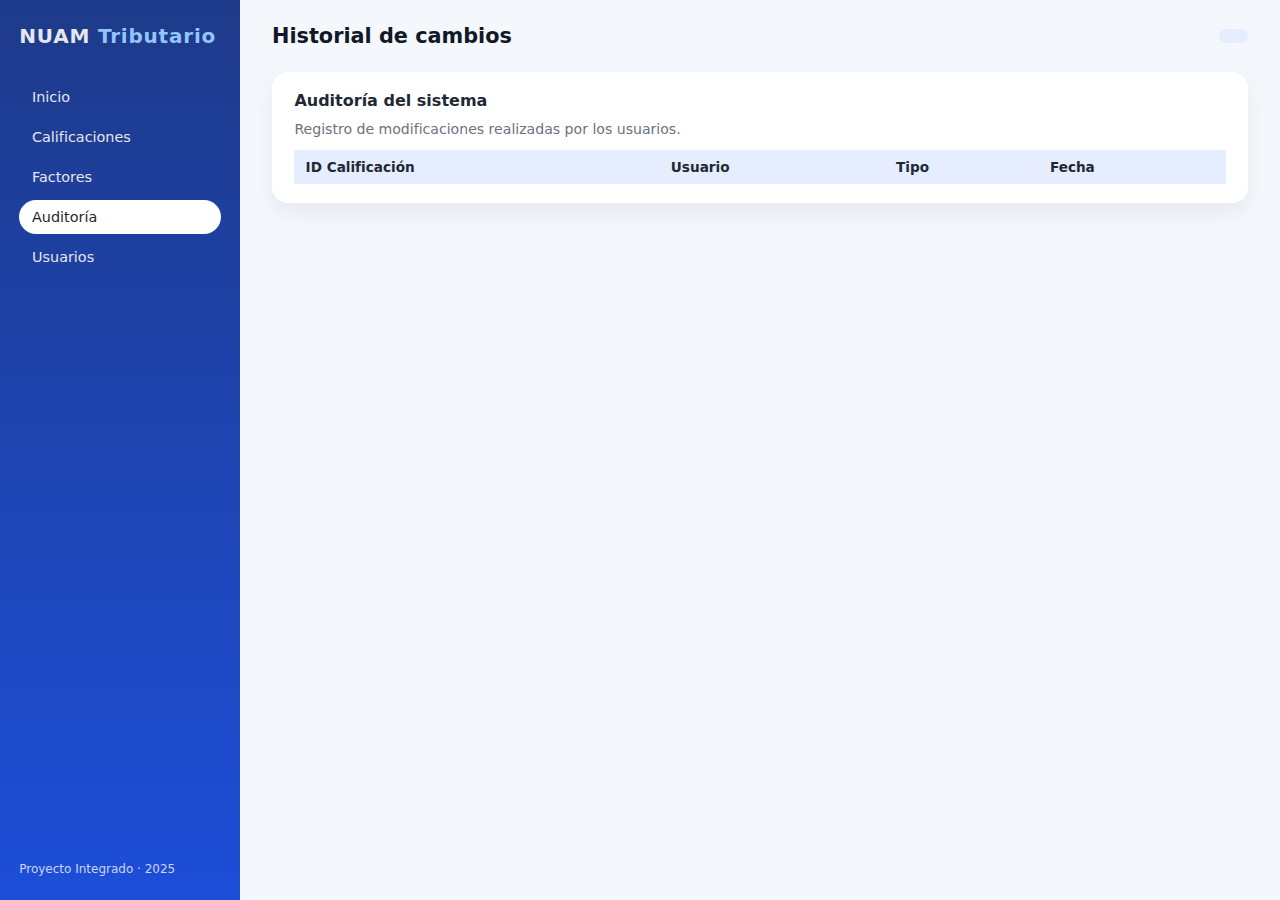
<file: auditoria.html>
<!DOCTYPE html>
<html lang="es">
<head>
  <meta charset="UTF-8">
  <title>Auditoría - NUAM</title>
  <link rel="stylesheet" href="css/styles.css">
</head>
<body>
<div class="layout">
  <aside class="sidebar">
    <div class="sidebar-logo">NUAM <span>Tributario</span></div>
    <ul class="sidebar-menu">
      <li><a href="dashboard.html">Inicio</a></li>
      <li><a href="calificaciones.html">Calificaciones</a></li>
      <li><a href="factores.html">Factores</a></li>
      <li><a href="auditoria.html" class="active">Auditoría</a></li>
      <li><a href="usuarios.html">Usuarios</a></li>
    </ul>
    <div class="sidebar-footer">
      Proyecto Integrado · 2025
    </div>
  </aside>

  <main class="main">
    <header class="main-header">
      <h1 class="main-title">Historial de cambios</h1>
      <span class="user-badge" id="userBadge"></span>
    </header>

    <section class="card">
      <h2 class="card-title">Auditoría del sistema</h2>
      <p class="page-subtitle">
        Registro de modificaciones realizadas por los usuarios.
      </p>

      <div class="table-wrapper">
        <table>
          <thead>
          <tr>
            <th>ID Calificación</th>
            <th>Usuario</th>
            <th>Tipo</th>
            <th>Fecha</th>
          </tr>
          </thead>
          <tbody id="tbodyAuditoria"></tbody>
        </table>
      </div>
    </section>
  </main>
</div>

<script src="js/data.js"></script>
<script src="js/app.js"></script>
</body>
</html>
</file>
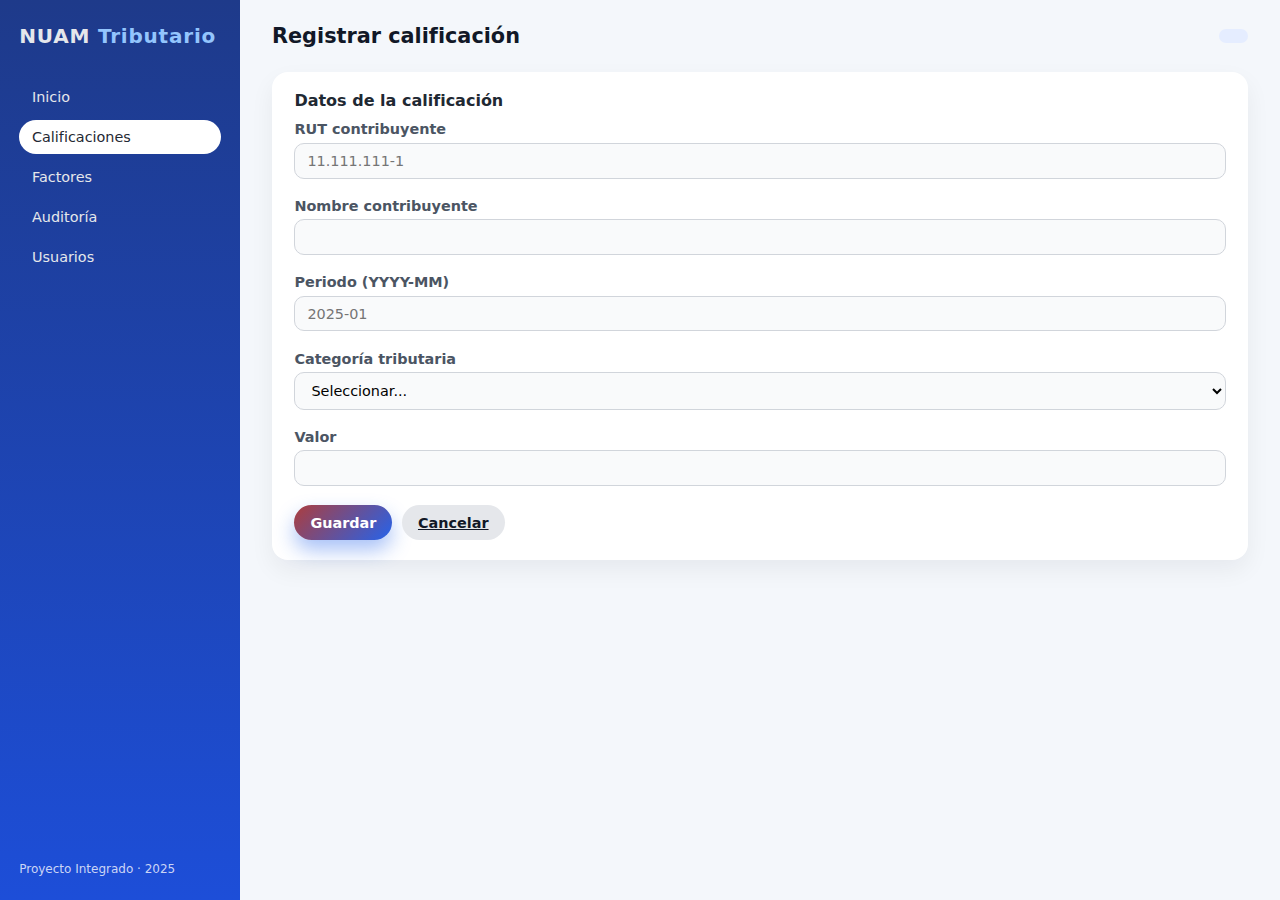
<file: califaciones_nueva.html>
<!DOCTYPE html>
<html lang="es">
<head>
  <meta charset="UTF-8">
  <title>Nueva calificación - NUAM</title>
  <link rel="stylesheet" href="css/styles.css">
</head>
<body>
<div class="layout">
  <aside class="sidebar">
    <div class="sidebar-logo">NUAM <span>Tributario</span></div>
    <ul class="sidebar-menu">
      <li><a href="dashboard.html">Inicio</a></li>
      <li><a href="calificaciones.html" class="active">Calificaciones</a></li>
      <li><a href="factores.html">Factores</a></li>
      <li><a href="auditoria.html">Auditoría</a></li>
      <li><a href="usuarios.html">Usuarios</a></li>
    </ul>
    <div class="sidebar-footer">
      Proyecto Integrado · 2025
    </div>
  </aside>

  <main class="main">
    <header class="main-header">
      <h1 class="main-title">Registrar calificación</h1>
      <span class="user-badge" id="userBadge"></span>
    </header>

    <section class="card">
      <h2 class="card-title">Datos de la calificación</h2>
      <form id="formCalificacion">
        <div class="form-group">
          <label>RUT contribuyente</label>
          <input type="text" placeholder="11.111.111-1" required>
        </div>
        <div class="form-group">
          <label>Nombre contribuyente</label>
          <input type="text" required>
        </div>
        <div class="form-group">
          <label>Periodo (YYYY-MM)</label>
          <input type="text" placeholder="2025-01" required>
        </div>
        <div class="form-group">
          <label>Categoría tributaria</label>
          <select required>
            <option value="">Seleccionar...</option>
            <option>General</option>
            <option>Preferente</option>
          </select>
        </div>
        <div class="form-group">
          <label>Valor</label>
          <input type="number" min="0" step="1" required>
        </div>

        <div class="form-actions">
          <button class="btn btn-primary" type="submit">Guardar</button>
          <a href="calificaciones.html" class="btn btn-secondary">Cancelar</a>
        </div>
      </form>
    </section>
  </main>
</div>

<script src="js/data.js"></script>
<script src="js/app.js"></script>
</body>
</html>
</file>
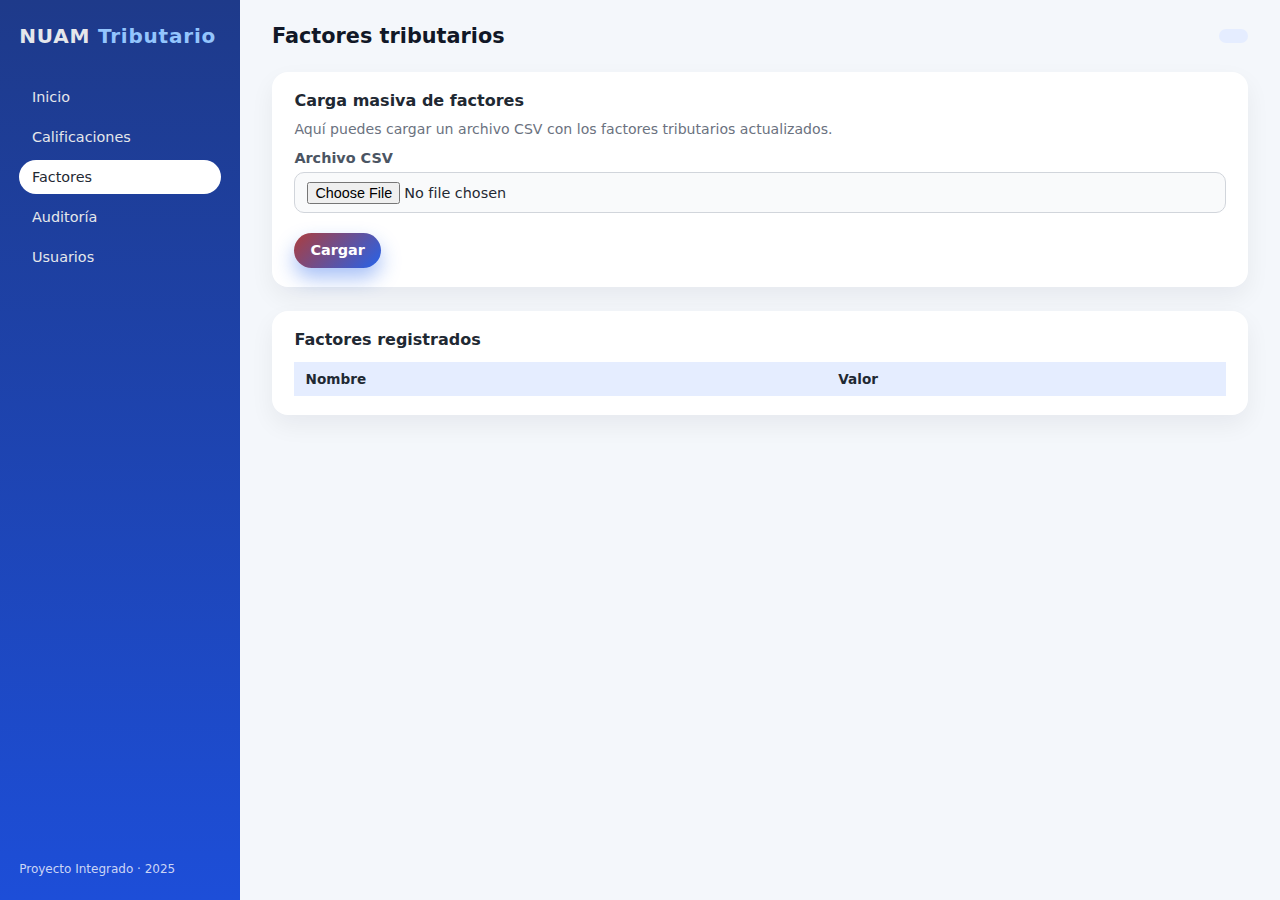
<file: factores.html>
<!DOCTYPE html>
<html lang="es">
<head>
  <meta charset="UTF-8">
  <title>Factores - NUAM</title>
  <link rel="stylesheet" href="css/styles.css">
</head>
<body>
<div class="layout">
  <aside class="sidebar">
    <div class="sidebar-logo">NUAM <span>Tributario</span></div>
    <ul class="sidebar-menu">
      <li><a href="dashboard.html">Inicio</a></li>
      <li><a href="calificaciones.html">Calificaciones</a></li>
      <li><a href="factores.html" class="active">Factores</a></li>
      <li><a href="auditoria.html">Auditoría</a></li>
      <li><a href="usuarios.html">Usuarios</a></li>
    </ul>
    <div class="sidebar-footer">
      Proyecto Integrado · 2025
    </div>
  </aside>

  <main class="main">
    <header class="main-header">
      <h1 class="main-title">Factores tributarios</h1>
      <span class="user-badge" id="userBadge"></span>
    </header>

    <section class="card">
      <h2 class="card-title">Carga masiva de factores</h2>
      <p class="page-subtitle">
        Aquí puedes cargar un archivo CSV con los factores tributarios actualizados.
      </p>

      <form id="formCargaFactores">
        <div class="form-group">
          <label>Archivo CSV</label>
          <input type="file" required>
        </div>

        <div class="form-actions">
          <button class="btn btn-primary" type="submit">Cargar</button>
        </div>
      </form>
    </section>

    <section class="card">
      <h2 class="card-title">Factores registrados</h2>

      <div class="table-wrapper">
        <table>
          <thead>
          <tr>
            <th>Nombre</th>
            <th>Valor</th>
          </tr>
          </thead>
          <tbody id="tbodyFactores"></tbody>
        </table>
      </div>
    </section>
  </main>
</div>

<script src="js/data.js"></script>
<script src="js/app.js"></script>
</body>
</html>
</file>
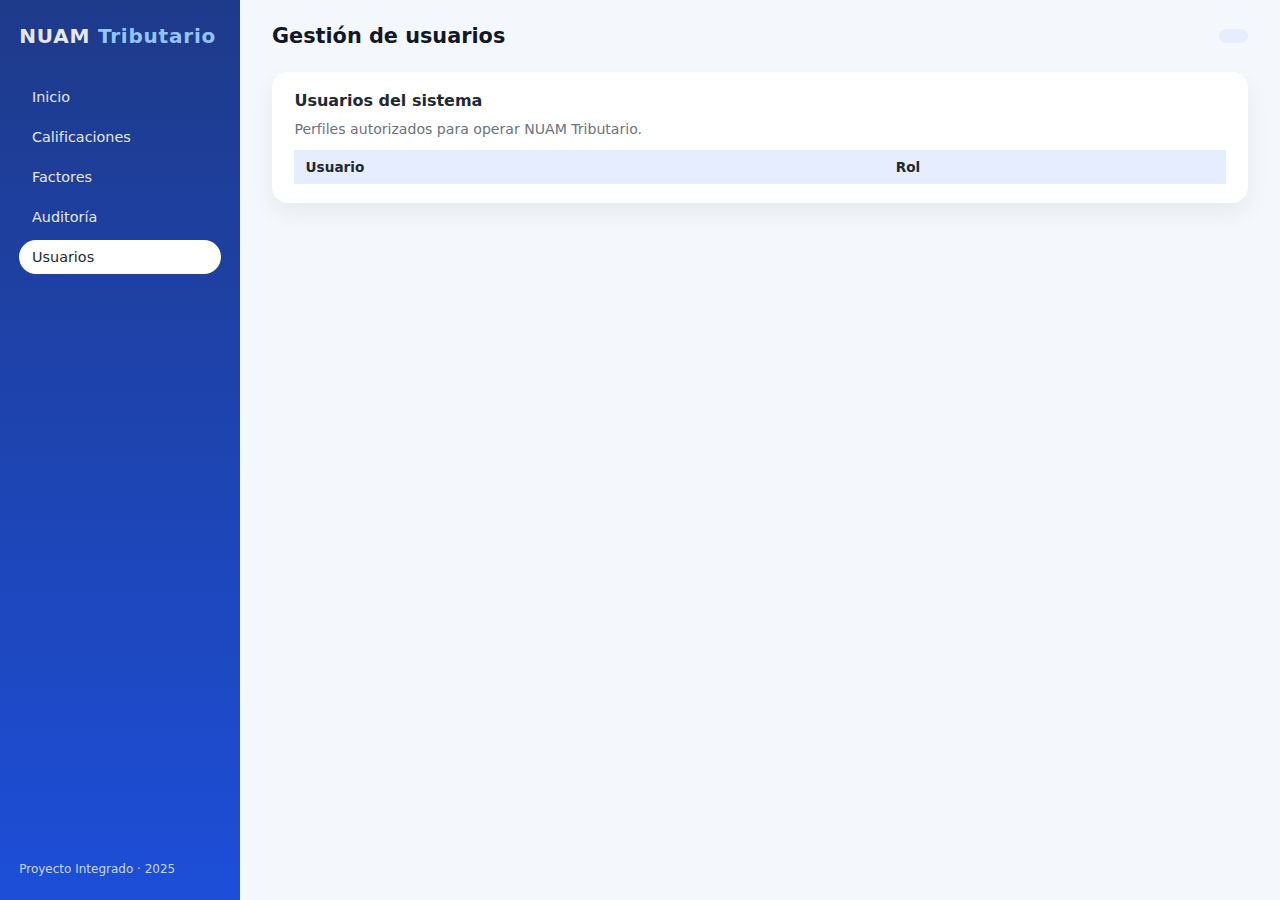
<file: usuarios.html>
<!DOCTYPE html>
<html lang="es">
<head>
  <meta charset="UTF-8">
  <title>Usuarios - NUAM</title>
  <link rel="stylesheet" href="css/styles.css">
</head>
<body>
<div class="layout">
  <aside class="sidebar">
    <div class="sidebar-logo">NUAM <span>Tributario</span></div>
    <ul class="sidebar-menu">
      <li><a href="dashboard.html">Inicio</a></li>
      <li><a href="calificaciones.html">Calificaciones</a></li>
      <li><a href="factores.html">Factores</a></li>
      <li><a href="auditoria.html">Auditoría</a></li>
      <li><a href="usuarios.html" class="active">Usuarios</a></li>
    </ul>
    <div class="sidebar-footer">
      Proyecto Integrado · 2025
    </div>
  </aside>

  <main class="main">
    <header class="main-header">
      <h1 class="main-title">Gestión de usuarios</h1>
      <span class="user-badge" id="userBadge"></span>
    </header>

    <section class="card">
      <h2 class="card-title">Usuarios del sistema</h2>
      <p class="page-subtitle">Perfiles autorizados para operar NUAM Tributario.</p>

      <div class="table-wrapper">
        <table>
          <thead>
          <tr>
            <th>Usuario</th>
            <th>Rol</th>
          </tr>
          </thead>
          <tbody id="tbodyUsuarios"></tbody>
        </table>
      </div>
    </section>
  </main>
</div>

<script src="js/data.js"></script>
<script src="js/app.js"></script>
</body>
</html>
</file>
<file: css/styles.css>
* {
  box-sizing: border-box;
  margin: 0;
  padding: 0;
  font-family: system-ui, -apple-system, BlinkMacSystemFont, "Segoe UI", sans-serif;
}

body {
  background-color: #f4f7fb;
  color: #1f2933;
}

/* Login */

.login-container {
  min-height: 100vh;
  display: flex;
  align-items: center;
  justify-content: center;
  background: linear-gradient(135deg, #8f0d0d, #505151);
}

.login-card {
  background-color: #ffffff;
  padding: 2.5rem 2.8rem;
  border-radius: 18px;
  box-shadow: 0 15px 40px rgba(15, 23, 42, 0.25);
  max-width: 420px;
  width: 100%;
}

.login-title {
  font-size: 1.5rem;
  font-weight: 700;
  color: #1f2933;
  margin-bottom: 0.25rem;
}

.login-subtitle {
  font-size: 0.95rem;
  color: #6b7280;
  margin-bottom: 1.8rem;
}

.form-group {
  margin-bottom: 1.2rem;
}

label {
  display: block;
  font-size: 0.9rem;
  font-weight: 600;
  color: #4b5563;
  margin-bottom: 0.35rem;
}

input[type="text"],
input[type="password"],
input[type="search"],
input[type="number"],
input[type="file"],
select {
  width: 100%;
  padding: 0.55rem 0.75rem;
  border-radius: 10px;
  border: 1px solid #d1d5db;
  font-size: 0.9rem;
  outline: none;
  transition: all 0.15s ease;
  background-color: #f9fafb;
}

input:focus,
select:focus {
  border-color: #a62e2e;
  box-shadow: 0 0 0 2px rgba(58, 122, 254, 0.18);
  background-color: #ffffff;
}

.btn {
  display: inline-block;
  padding: 0.6rem 1rem;
  border-radius: 999px;
  font-size: 0.9rem;
  border: none;
  cursor: pointer;
  transition: transform 0.1s ease, box-shadow 0.1s ease, background-color 0.15s ease;
  font-weight: 600;
}

.btn-primary {
  background: linear-gradient(135deg, #ad3d3d, #2563eb);
  color: #ffffff;
  box-shadow: 0 10px 20px rgba(37, 99, 235, 0.4);
}

.btn-primary:hover {
  transform: translateY(-1px);
  box-shadow: 0 14px 30px rgba(37, 99, 235, 0.5);
}

.btn-secondary {
  background-color: #e5e7eb;
  color: #111827;
}

.btn-secondary:hover {
  background-color: #d1d5db;
}

.text-muted {
  font-size: 0.8rem;
  color: #9ca3af;
  margin-top: 0.75rem;
}

/* Layout general con sidebar */

.layout {
  min-height: 100vh;
  display: grid;
  grid-template-columns: 240px 1fr;
}

.sidebar {
  background: linear-gradient(180deg, #1e3a8a, #1d4ed8);
  color: #e5e7eb;
  padding: 1.5rem 1.2rem;
  display: flex;
  flex-direction: column;
  gap: 2rem;
}

.sidebar-logo {
  font-size: 1.25rem;
  font-weight: 700;
  letter-spacing: 0.04em;
}

.sidebar-logo span {
  color: #93c5fd;
}

.sidebar-menu {
  list-style: none;
  display: flex;
  flex-direction: column;
  gap: 0.4rem;
}

.sidebar-menu li a {
  display: block;
  padding: 0.55rem 0.8rem;
  border-radius: 999px;
  text-decoration: none;
  font-size: 0.9rem;
  color: #e5e7eb;
  transition: background-color 0.15s ease, transform 0.1s ease;
}

.sidebar-menu li a:hover {
  background-color: rgba(15, 23, 42, 0.3);
  transform: translateX(2px);
}

.sidebar-menu li a.active {
  background-color: #ffffff;
  color: #1f2933;
}

.sidebar-footer {
  margin-top: auto;
  font-size: 0.75rem;
  color: #cbd5f5;
}

.main {
  background-color: #f4f7fb;
  padding: 1.5rem 2rem;
  display: flex;
  flex-direction: column;
  gap: 1.5rem;
}

.main-header {
  display: flex;
  justify-content: space-between;
  align-items: center;
}

.main-title {
  font-size: 1.3rem;
  font-weight: 700;
  color: #111827;
}

.user-badge {
  font-size: 0.85rem;
  background-color: #e5edff;
  color: #1d4ed8;
  padding: 0.45rem 0.9rem;
  border-radius: 999px;
}

/* Cards y contenedores */

.card {
  background-color: #ffffff;
  border-radius: 16px;
  padding: 1.2rem 1.4rem;
  box-shadow: 0 10px 25px rgba(15, 23, 42, 0.06);
}

.card-title {
  font-size: 1rem;
  font-weight: 600;
  margin-bottom: 0.7rem;
}

.card-row {
  display: grid;
  grid-template-columns: repeat(auto-fit, minmax(220px, 1fr));
  gap: 1rem;
}

.card-stat {
  background: linear-gradient(135deg, #3b82f6, #0ea5e9);
  color: #ffffff;
  border-radius: 14px;
  padding: 0.9rem 1rem;
}

.card-stat-label {
  font-size: 0.8rem;
  opacity: 0.9;
}

.card-stat-value {
  font-size: 1.3rem;
  font-weight: 700;
}

/* Tabla */

.table-wrapper {
  margin-top: 0.8rem;
  overflow-x: auto;
}

table {
  width: 100%;
  border-collapse: collapse;
  font-size: 0.85rem;
}

thead {
  background-color: #e5edff;
}

th, td {
  padding: 0.55rem 0.7rem;
  text-align: left;
}

tbody tr:nth-child(even) {
  background-color: #f9fafb;
}

tbody tr:hover {
  background-color: #eef2ff;
}

.badge {
  display: inline-block;
  padding: 0.15rem 0.55rem;
  border-radius: 999px;
  font-size: 0.7rem;
  font-weight: 600;
}

.badge-success {
  background-color: #bbf7d0;
  color: #166534;
}

.badge-warning {
  background-color: #fef3c7;
  color: #92400e;
}

/* Formularios en páginas internas */

.form-inline {
  display: flex;
  flex-wrap: wrap;
  gap: 0.6rem;
  align-items: center;
  margin-bottom: 0.8rem;
}

.form-actions {
  margin-top: 1rem;
  display: flex;
  gap: 0.6rem;
}

.page-subtitle {
  font-size: 0.88rem;
  color: #6b7280;
  margin-bottom: 0.8rem;
}

/* Botones pequeños tabla */

.btn-sm {
  padding: 0.35rem 0.6rem;
  font-size: 0.75rem;
  border-radius: 999px;
}

.btn-outline {
  background-color: transparent;
  border: 1px solid #d1d5db;
}

.btn-outline:hover {
  background-color: #e5edff;
}
</file>
